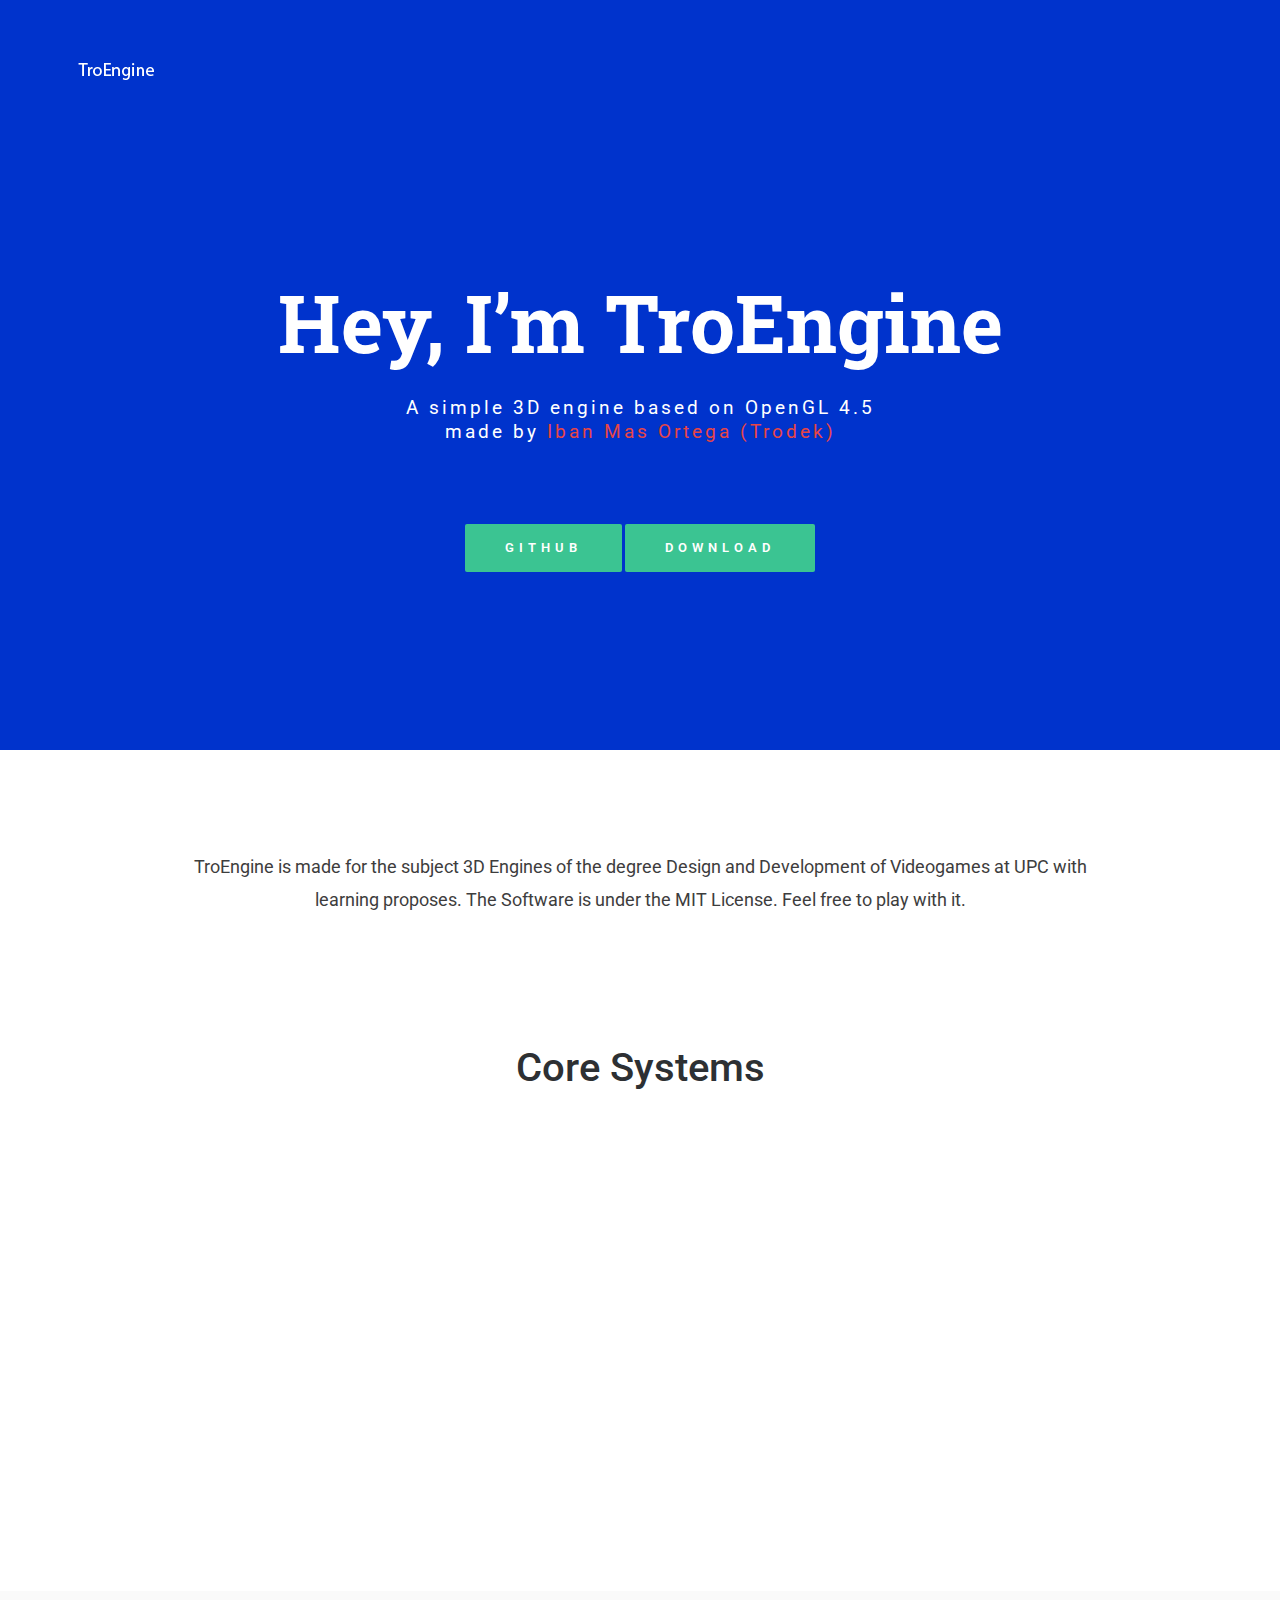
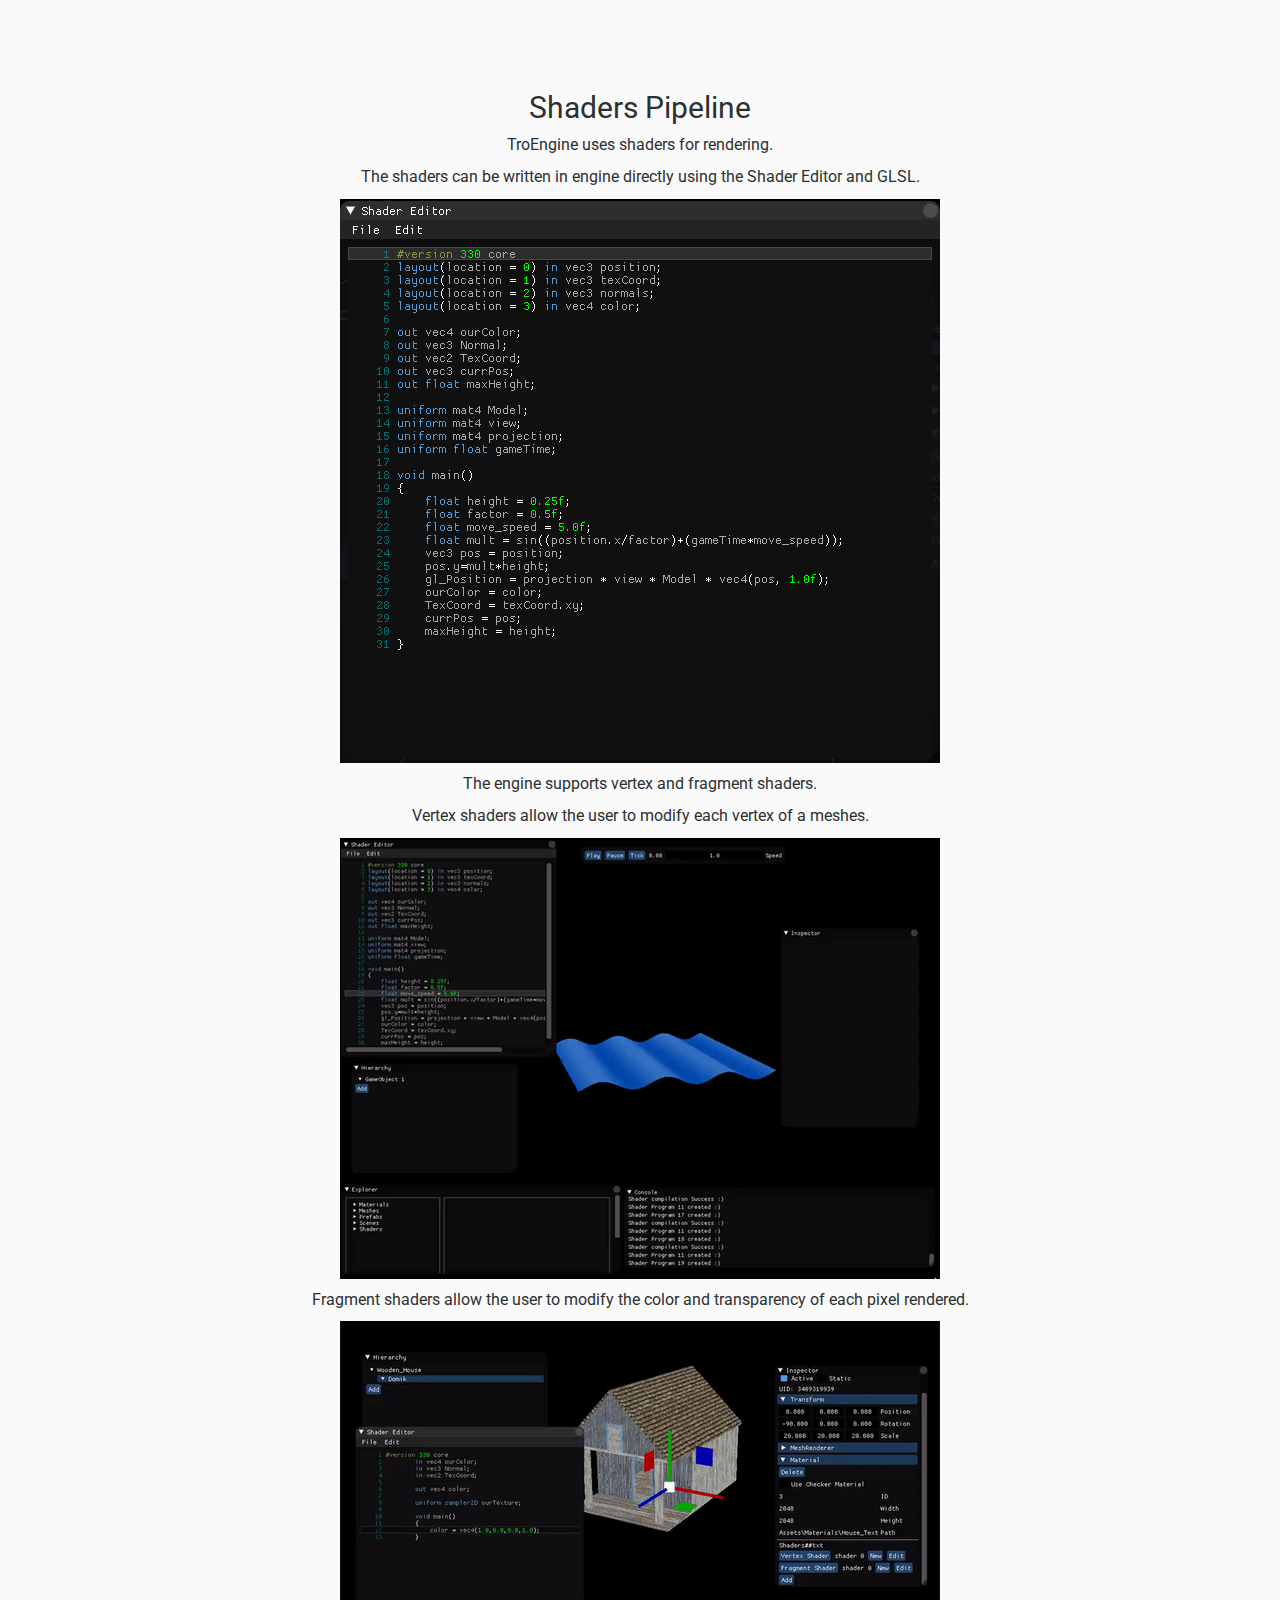
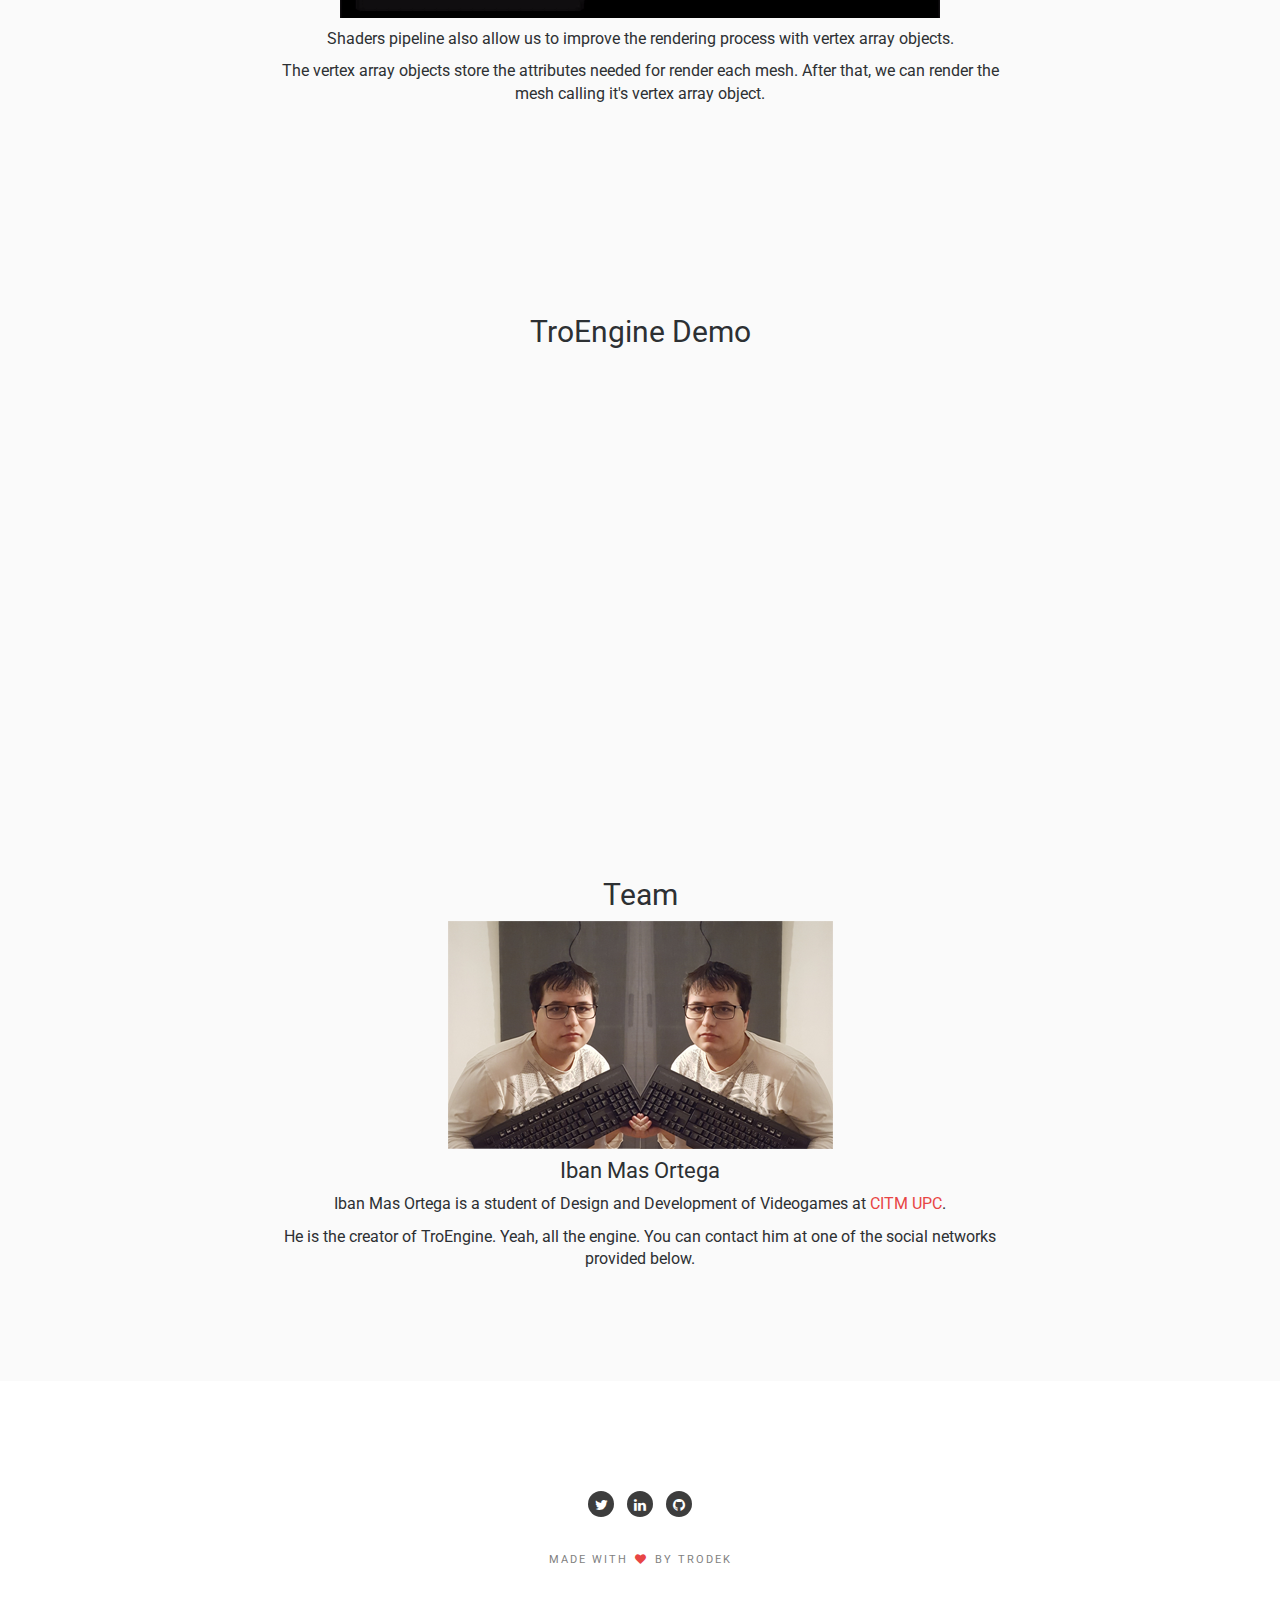
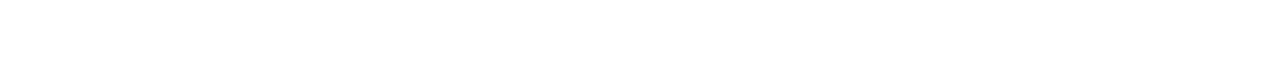
<file: docs/index.html>
<!doctype html>
<!--[if lt IE 7]>      <html class="no-js lt-ie9 lt-ie8 lt-ie7" lang=""> <![endif]-->
<!--[if IE 7]>         <html class="no-js lt-ie9 lt-ie8" lang=""> <![endif]-->
<!--[if IE 8]>         <html class="no-js lt-ie9" lang=""> <![endif]-->
<!--[if gt IE 8]><!-->
<html class="no-js" lang="">
<!--<![endif]-->

<head>
<meta charset="utf-8">
<meta name="description" content="">
<meta name="viewport" content="width=device-width, initial-scale=1">
<title>TroEngine - Simple 3D Engine</title>
<link rel="stylesheet" href="css/bootstrap.min.css">
<link rel="stylesheet" href="css/jquery.fancybox.css">
<link rel="stylesheet" href="css/main.css">
<link rel="stylesheet" href="css/responsive.css">
<link rel="stylesheet" href="css/animate.min.css">
<link rel="stylesheet" href="https://maxcdn.bootstrapcdn.com/font-awesome/4.4.0/css/font-awesome.min.css">
</head>

<body>
<!-- header section -->
<section class="banner" role="banner">
  <header id="header"> 
    <!-- navigation section  -->
    <div class="header-content clearfix"> <a class="logo" href="#"><img src="images/logo.png" alt="Mafolio"></a>
    </div>
    <!-- navigation section  --> 
  </header>
  
  <!-- banner text -->
  <div class="container">
    <div class="col-md-10 col-md-offset-1">
      <div class="banner-text text-center">
        <h1>Hey, I’m TroEngine</h1>
        <p>A simple 3D engine based on OpenGL 4.5<br>
          made by <a href="https://github.com/Trodek">Iban Mas Ortega (Trodek)</a></p>
		<a href="https://github.com/Trodek/TroEngine" class="btn btn-large">GitHub</a> 
		<a href="https://github.com/Trodek/TroEngine/releases" class="btn btn-large">Download</a>
        <!-- banner text --> 
      </div>
    </div>
  </div>
</section>
<!-- header section --> 
<!-- description text section -->
<section id="descripton" class="section descripton">
  <div class="container">
    <div class="col-md-10 col-md-offset-1 text-center">
      <p>TroEngine is made for the subject 3D Engines of the degree Design and Development of Videogames at UPC with learning proposes. The Software is under the MIT License. Feel free to play with it.</p>
    </div>
  </div>
</section>
<!-- description text section --> 
<!-- core systems section -->
<section id="works" class="works section no-padding">
 <center><h2> Core Systems </h2></center>
  <div class="container-fluid">
    <div class="row no-gutter">
      <div class="col-lg-3 col-md-6 col-sm-6 work"> <a href="http://assimp.sourceforge.net/" class="work-box"> <img src="images/meshes.png" alt="">
        <div class="overlay">
          <div class="overlay-caption">
            <h5>Mesh Importer</h5>
            <p>Import 3D meshes from FBX files</p>
			<p>using Assimp library.</p>
          </div>
        </div>
        <!-- overlay --> 
        </a> </div>
      <div class="col-lg-3 col-md-6 col-sm-6 work"> <a href="http://openil.sourceforge.net/" class="work-box"> <img src="images/textures.png" alt="">
        <div class="overlay">
          <div class="overlay-caption">
            <h5>Materials</h5>
            <p>Load Textures for your meshes</p>
			<p>using Devil library.</p>
          </div>
        </div>
        <!-- overlay --> 
        </a> </div>
      <div class="col-lg-3 col-md-6 col-sm-6 work"> <a href="#" class="work-box"> <img src="images/game_objects.png" alt="">
        <div class="overlay">
          <div class="overlay-caption">
            <h5>Game Objects</h5>
            <p>Organize your game assets</p>
			<p>using the Game Objects hierarchy.</p>
          </div>
        </div>
        <!-- overlay --> 
        </a> </div>
      <div class="col-lg-3 col-md-6 col-sm-6 work"> <a href="#" class="work-box"> <img src="images/components.png" alt="">
        <div class="overlay">
          <div class="overlay-caption">
            <h5>Components</h5>
            <p>Add Components to the Game Objects</p>
			<p>and edit them at the inspector.</p>
          </div>
        </div>
        <!-- overlay --> 
        </a> </div>
      <div class="col-lg-3 col-md-6 col-sm-6 work"> <a href="https://www.libsdl.org/" class="work-box"> <img src="images/Sdl-logo.png" alt="">
        <div class="overlay">
          <div class="overlay-caption">
            <h5>SDL Implementation</h5>
            <p>Created using SDL library.</p>
          </div>
        </div>
        <!-- overlay --> 
        </a> </div>
      <div class="col-lg-3 col-md-6 col-sm-6 work"> <a href="https://github.com/kgabis/parson" class="work-box"> <img src="images/json.png" alt="">
        <div class="overlay">
          <div class="overlay-caption">
            <h5>JSON Files</h5>
            <p>Save your scenes and objets to JSON</p>
			<p>using Parson library.</p>
          </div>
        </div>
        <!-- overlay --> 
        </a> </div>
      <div class="col-lg-3 col-md-6 col-sm-6 work"> <a href="#" class="work-box"> <img src="images/scenes.png" alt="">
        <div class="overlay">
          <div class="overlay-caption">
            <h5>Scene Manager</h5>
            <p>Create your awesome scenes,</p>
			<p>save them and load them.</p>
          </div>
        </div>
        <!-- overlay --> 
        </a> </div>
      <div class="col-lg-3 col-md-6 col-sm-6 work"> <a href="https://github.com/ocornut/imgui" class="work-box"> <img src="images/performance.png" alt="">
        <div class="overlay">
          <div class="overlay-caption">
            <h5>Performance GUI</h5>
            <p>In engine GUI with Performance</p>
			<p>window using ImGui.</p>
          </div>
        </div>
        <!-- overlay --> 
        </a> </div>
    </div>
  </div>
</section>
<!-- core systems section --> 
<!-- Shaders section -->
<section id="shaders" class="section hireme">
  <div class="container">
    <div class="col-md-8 col-md-offset-2 text-center">
      <h3>Shaders Pipeline</h3>
      <p>TroEngine uses shaders for rendering.</p>
	  <p>The shaders can be written in engine directly using the Shader Editor and GLSL.</p>
	  <img src="images/shader_editor.png" alt="">
	  <p> </p>
	  <p>The engine supports vertex and fragment shaders.</p>
	  <p>Vertex shaders allow the user to modify each vertex of a meshes.</p>
	  <img src="images/shader_water.gif" alt="">
	  <p> </p>
	  <p>Fragment shaders allow the user to modify the color and transparency of each pixel rendered.</p>
	  <img src="images/shader_example.gif" alt="">
	  <p> </p>
	  <p>Shaders pipeline also allow us to improve the rendering process with vertex array objects.</p>
	  <p>The vertex array objects store the attributes needed for render each mesh. After that, we can render the mesh calling it's vertex array object.</p>
	  </div>
  </div>
</section>
<!-- Shaders section --> 
<!-- demo section -->
<section id="demo" class="section hireme">
  <div class="container">
    <div class="col-md-8 col-md-offset-2 text-center">
      <h3>TroEngine Demo</h3>
	  <iframe width="560" height="315" src="https://www.youtube.com/embed/TLDcqcMuBts" frameborder="0" gesture="media" allow="encrypted-media" allowfullscreen></iframe>
  </div>
</section>
<!-- demo section --> 
<!-- me section -->
<section id="me" class="section hireme">
  <div class="container">
    <div class="col-md-8 col-md-offset-2 text-center">
      <h3>Team</h3>
	  <img src="images/me.png" alt="">
	  <h4>Iban Mas Ortega</h4>
	  <p> </p>
      <p>Iban Mas Ortega is a student of Design and Development of Videogames at <a href="https://www.citm.upc.edu/">CITM UPC</a>.</p>
	  <p>He is the creator of TroEngine. Yeah, all the engine. You can contact him at one of the social networks provided below.</p>
  </div>
</section>
<!-- me section --> 
<!-- footer -->
<footer class="section footer">
  <div class="footer-bottom">
    <div class="container">
      <div class="col-md-12">
        <p>
        <ul class="footer-share">
          <li><a href="https://twitter.com/TrodekGD"><i class="fa fa-twitter"></i></a></li>
          <li><a href="https://www.linkedin.com/in/iban-mas-21990010a/"><i class="fa fa-linkedin"></i></a></li>
		  <li><a href="https://github.com/Trodek"><i class="fa fa-github"></i></a></li>
        </ul>
        </p>
        <p><br>
          Made with <i class="fa fa-heart pulse"></i> by Trodek</a></p>
      </div>
    </div>
  </div>
</footer>
<!-- footer --> 

<!-- JS FILES --> 
<script src="https://ajax.googleapis.com/ajax/libs/jquery/1.11.3/jquery.min.js"></script> 
<script src="js/bootstrap.min.js"></script> 
<script src="js/jquery.fancybox.pack.js"></script> 
<script src="js/jquery.waypoints.min.js"></script> 
<script src="js/retina.min.js"></script> 
<script src="js/modernizr.js"></script> 
<script src="js/main.js"></script>
</body>
</html>
</file>
<file: docs/css/main.css>
/* ------------------------------------------------------------------------------
	Template Name: Minifolio
	Author: Designstub
	Author URI: http://www.designstub.com
	License: GNU General Public License version 3.0
	License URI: http://www.gnu.org/licenses/gpl-3.0.html
	Version: 1.0

/* ------------------------------------------------------------------------------
	Typography
-------------------------------------------------------------------------------*/

@import url(http://fonts.googleapis.com/css?family=Roboto:300,400,500,600,700);
@import url(http://fonts.googleapis.com/css?family=Roboto%20Slab:300,400,500,600,700);

p {
	font-size: 14px;
	line-height: 22.4px;
	color: #6c7279;
}
h1 {
	font-size: 65px;
	color: #2d3033;
}
h2 {
	font-size: 40px;
	color: #2d3033;
}
h3 {
	font-size: 28px;
	color: #2d3033;
	font-weight: 300;
}
h4 {
	font-size: 22px;
	color: #2d3033;
	font-weight: 400;
}
h5 {
	font-size: 14px;
	color: #2d3033;
	text-transform: uppercase;
	font-weight: 700;
}
.btn {
	background-color: #3bc492;
	color: #fff;
	font-size: 13px;
	font-weight: 600;
	letter-spacing: 5px;
	border: 0;
	-moz-border-radius: 2px;
	-webkit-border-radius: 2px;
	border-radius: 2px;
	display: inline-block;
	text-transform: uppercase;
}
.btn:hover, .btn:focus {
	background-color: #3d3d3d;
	color: #fff;
}
.btn-large {
	padding: 15px 40px;
}
/* ------------------------------------------------------------------------------
	Global Styles
-------------------------------------------------------------------------------*/
a {
	color: #e84545;
}
a:hover, a:focus {
	text-decoration: none;
	-moz-transition: background-color, color, 0.3s;
	-o-transition: background-color, color, 0.3s;
	-webkit-transition: background-color, color, 0.3s;
	transition: background-color, color, 0.3s;
}
body {
	font-family: "Roboto", sans-serif;
	font-weight: 400;
	color: #6c7279;
}
ul, ol {
	margin: 0;
	padding: 0;
}
ul li {
	list-style: none;
}
.section {
	padding: 100px 0;
}
.no-padding {
	padding: 0;
}
.no-gutter [class*=col-] {
	padding-right: 0;
	padding-left: 0;
}
.space
{
	margin-top:60px;	
}
/* ------------------------------------------------------------------------------
	Header
-------------------------------------------------------------------------------*/
#header {
	position: fixed;
	width: 100%;
	z-index: 999;
}
#header .header-content {
	margin: 0 auto;
	max-width: 1170px;
	padding: 60px 0;
	width: 100%;
	-moz-transition: padding 0.3s;
	-o-transition: padding 0.3s;
	-webkit-transition: padding 0.3s;
	transition: padding 0.3s;
}
#header .logo {
	float: left;
}
#header.fixed {
	background-color: rgba(0, 0, 0, 0.25);
}
#header.fixed .header-content {
	border-bottom: 0;
	padding: 25px 0;
}
#header.fixed .nav-toggle {
	top: 18px;
}
.navigation.open {
	opacity: 0.9;
	visibility: visible;
	-moz-transition: opacity 0.5s;
	-o-transition: opacity 0.5s;
	-webkit-transition: opacity 0.5s;
	transition: opacity 0.5s;
}
.navigation {
	float: right;
}
.navigation li {
	display: inline-block;
}
.navigation a {
	color: rgba(255, 255, 255, 0.75);
	font-size: 13px;
	font-weight: 400;
	margin-left: 40px;
	letter-spacing: 3px;
	text-transform: uppercase;
}
.navigation a:hover, .navigation a.active {
	color: #fff;
}
.nav-toggle {
	display: none;
	height: 44px;
	overflow: hidden;
	position: fixed;
	right: 5%;
	text-indent: 100%;
	top: 32px;
	white-space: nowrap;
	width: 44px;
	z-index: 99999;
	-moz-transition: all 0.3s;
	-o-transition: all 0.3s;
	-webkit-transition: all 0.3s;
	transition: all 0.3s;
}
.nav-toggle:before, .nav-toggle:after {
	border-radius: 50%;
	content: "";
	height: 100%;
	left: 0;
	position: absolute;
	top: 0;
	width: 100%;
	-moz-transform: translateZ(0);
	-ms-transform: translateZ(0);
	-webkit-transform: translateZ(0);
	transform: translateZ(0);
	-moz-backface-visibility: hidden;
	-webkit-backface-visibility: hidden;
	backface-visibility: hidden;
	-moz-transition-property: -moz-transform;
	-o-transition-property: -o-transform;
	-webkit-transition-property: -webkit-transform;
	transition-property: transform;
}
.nav-toggle:before {
	background-color: #4b1685;
	-moz-transform: scale(1);
	-ms-transform: scale(1);
	-webkit-transform: scale(1);
	transform: scale(1);
	-moz-transition-duration: 0.3s;
	-o-transition-duration: 0.3s;
	-webkit-transition-duration: 0.3s;
	transition-duration: 0.3s;
}
.nav-toggle:after {
	background-color: #4b1685;
	-moz-transform: scale(0);
	-ms-transform: scale(0);
	-webkit-transform: scale(0);
	transform: scale(0);
	-moz-transition-duration: 0s;
	-o-transition-duration: 0s;
	-webkit-transition-duration: 0s;
	transition-duration: 0s;
}
.nav-toggle span {
	background-color: #fff;
	bottom: auto;
	display: inline-block;
	height: 3px;
	left: 50%;
	position: absolute;
	right: auto;
	top: 50%;
	width: 18px;
	z-index: 10;
	-moz-transform: translateX(-50%) translateY(-50%);
	-ms-transform: translateX(-50%) translateY(-50%);
	-webkit-transform: translateX(-50%) translateY(-50%);
	transform: translateX(-50%) translateY(-50%);
}
.nav-toggle span:before, .nav-toggle span:after {
	background-color: #fff;
	content: "";
	height: 100%;
	position: absolute;
	right: 0;
	top: 0;
	width: 100%;
	-moz-transform: translateZ(0);
	-ms-transform: translateZ(0);
	-webkit-transform: translateZ(0);
	transform: translateZ(0);
	-moz-backface-visibility: hidden;
	-webkit-backface-visibility: hidden;
	backface-visibility: hidden;
	-moz-transition: -moz-transform 0.3s;
	-o-transition: -o-transform 0.3s;
	-webkit-transition: -webkit-transform 0.3s;
	transition: transform 0.3s;
}
.nav-toggle span:before {
	-moz-transform: translateY(-6px) rotate(0deg);
	-ms-transform: translateY(-6px) rotate(0deg);
	-webkit-transform: translateY(-6px) rotate(0deg);
	transform: translateY(-6px) rotate(0deg);
}
.nav-toggle span:after {
	-moz-transform: translateY(6px) rotate(0deg);
	-ms-transform: translateY(6px) rotate(0deg);
	-webkit-transform: translateY(6px) rotate(0deg);
	transform: translateY(6px) rotate(0deg);
}
.nav-toggle.close-nav:before {
	-moz-transform: scale(0);
	-ms-transform: scale(0);
	-webkit-transform: scale(0);
	transform: scale(0);
}
.nav-toggle.close-nav:after {
	-moz-transform: scale(1);
	-ms-transform: scale(1);
	-webkit-transform: scale(1);
	transform: scale(1);
}
.nav-toggle.close-nav span {
	background-color: rgba(255, 255, 255, 0);
}
.nav-toggle.close-nav span:before, .nav-toggle.close-nav span:after {
	background-color: #fff;
}
.nav-toggle.close-nav span:before {
	-moz-transform: translateY(0) rotate(45deg);
	-ms-transform: translateY(0) rotate(45deg);
	-webkit-transform: translateY(0) rotate(45deg);
	transform: translateY(0) rotate(45deg);
}
.nav-toggle.close-nav span:after {
	-moz-transform: translateY(0) rotate(-45deg);
	-ms-transform: translateY(0) rotate(-45deg);
	-webkit-transform: translateY(0) rotate(-45deg);
	transform: translateY(0) rotate(-45deg);
}
/* ------------------------------------------------------------------------------
	Banner
-------------------------------------------------------------------------------*/

.banner {
	background-color: #0033cc;
	min-height: 750px;
}
.banner-text {
	padding-top: 28%;
}
.banner-text h1 {
	color: #fff;
	font-family: "Roboto Slab", sans-serif;
	font-size: 80px;
	font-weight: 700;
}
.banner-text p {
	color: #fff;
	font-size: 19px;
	font-weight: 400;
	letter-spacing: 3px;
	line-height: 24px;
	margin-top: 30px;
	margin-bottom: 80px;
}
/* ------------------------------------------------------------------------------
	Description Text
-------------------------------------------------------------------------------*/

.descripton p {
	color: #3d3d3d;
	font-size: 18px;
	line-height: 33px;
	font-weight: 400;
}
/* ------------------------------------------------------------------------------
	Works
-------------------------------------------------------------------------------*/
.work {
  -moz-box-shadow: 0 0 0 1px #fff;
  -webkit-box-shadow: 0 0 0 1px #fff;
  box-shadow: 0 0 0 1px #fff;

  overflow: hidden;
  position: relative;
  visibility: hidden; }
  .work img
  {
	width:100%;
	height:100%;  
  }
  .work .overlay {
    background: rgba(64, 35, 97, 0.9);
    height: 100%;
    left: 0;
    opacity: 0;
    position: absolute;
    top: 0;
    width: 100%;
    -moz-transition: opacity, 0.3s;
    -o-transition: opacity, 0.3s;
    -webkit-transition: opacity, 0.3s;
    transition: opacity, 0.3s; }
  .work .overlay-caption {
    position: absolute;
    text-align: center;
    top: 50%;
    width: 100%;
    -moz-transform: translateY(-50%);
    -ms-transform: translateY(-50%);
    -webkit-transform: translateY(-50%);
    transform: translateY(-50%); }
  .work h5, .work p, .work img {
    -moz-transition: all, 0.5s;
    -o-transition: all, 0.5s;
    -webkit-transition: all, 0.5s;
    transition: all, 0.5s; }
  .work h5, .work p {
    color: #fff;
    margin: 0;
    opacity: 0; }
  .work h5 {
    margin-bottom: 5px;
    -moz-transform: translate3d(0, -200%, 0);
    -ms-transform: translate3d(0, -200%, 0);
    -webkit-transform: translate3d(0, -200%, 0);
    transform: translate3d(0, -200%, 0); }
  .work p {
    -moz-transform: translate3d(0, 200%, 0);
    -ms-transform: translate3d(0, 200%, 0);
    -webkit-transform: translate3d(0, 200%, 0);
    transform: translate3d(0, 200%, 0); }

.work-box:hover img {
  -moz-transform: scale(1.2);
  -ms-transform: scale(1.2);
  -webkit-transform: scale(1.2);
  transform: scale(1.2); }
.work-box:hover .overlay {
  opacity: 1; }
  .work-box:hover .overlay h5, .work-box:hover .overlay p {
    opacity: 1;
    -moz-transform: translate3d(0, 0, 0);
    -ms-transform: translate3d(0, 0, 0);
    -webkit-transform: translate3d(0, 0, 0);
    transform: translate3d(0, 0, 0); }
	
	/* ------------------------------------------------------------------------------
	Work animation
-------------------------------------------------------------------------------*/
.work:nth-child(1) {
  -moz-animation-delay: 0.1s;
  -webkit-animation-delay: 0.1s;
  animation-delay: 0.1s; }
.work:nth-child(2) {
  -moz-animation-delay: 0.2s;
  -webkit-animation-delay: 0.2s;
  animation-delay: 0.2s; }
.work:nth-child(3) {
  -moz-animation-delay: 0.3s;
  -webkit-animation-delay: 0.3s;
  animation-delay: 0.3s; }
.work:nth-child(4) {
  -moz-animation-delay: 0.4s;
  -webkit-animation-delay: 0.4s;
  animation-delay: 0.4s; }
.work:nth-child(5) {
  -moz-animation-delay: 0.8s;
  -webkit-animation-delay: 0.8s;
  animation-delay: 0.8s; }
.work:nth-child(6) {
  -moz-animation-delay: 0.7s;
  -webkit-animation-delay: 0.7s;
  animation-delay: 0.7s; }
.work:nth-child(7) {
  -moz-animation-delay: 0.6s;
  -webkit-animation-delay: 0.6s;
  animation-delay: 0.6s; }
.work:nth-child(8) {
  -moz-animation-delay: 0.5s;
  -webkit-animation-delay: 0.5s;
  animation-delay: 0.5s; }

.animated {
  visibility: visible; }
  
/* ------------------------------------------------------------------------------
	Hire me
-------------------------------------------------------------------------------*/
.hireme {
	background-color: #fafafa;
}
.hireme h3 {
	font-family: "Roboto", sans-serif;
	font-size: 30px;
	font-weight: 400;
	margin-top: 0;
}
.hireme p {
	color: #2d3033;
	font-family: "Roboto", sans-serif;
	font-size: 16px;
	font-weight: 400;
}
.hireme .btn {
	margin-top: 30px;
}
/* ------------------------------------------------------------------------------
	Footer
-------------------------------------------------------------------------------*/
.footer {
	text-align: center;
}
.footer p {
	font-family: "Roboto", sans-serif;
	font-size: 11px;
	color: #7f7f7f;
	letter-spacing: 2px;
	text-transform: uppercase;
}
.footer a {
	color: #7f7f7f;
}
.footer a:hover {
	color: #e84545;
}
.footer .footer-share {
	margin-top: 0;
}
.footer .footer-share li {
	background: #3d3d3d none repeat scroll 0 0;
	border-radius: 50%;
	color: #ffffff;
	width: 26px;
	height: 26px;
	border-radius: 50%;
	padding: 4px 0;
	margin: 0 5px;
	display: inline-block;
	float: none;
}
.footer .footer-share a {
	color: #fff;
}
.footer .fa-heart {
	color: #e84545;
	font-size: 11px;
	margin: 0 2px;
}
  
/* ------------------------------------------------------------------------------
	Inner Page Banner
-------------------------------------------------------------------------------*/

.innerbanner {
	background-color: #65349c;
	min-height: 100%;
}
.innerbanner-text {
	padding-top: 20%;
	padding-bottom: 5%;
}

.innerbanner-text p {
	color: #fff;
	font-family: "Roboto Slab", sans-serif;
	font-size: 36px;
	font-weight: 400;
	letter-spacing: 3px;
	line-height: 24px;
	margin-top: 30px;
	margin-bottom: 80px;
}
/* ------------------------------------------------------------------------------
	Inner description
-------------------------------------------------------------------------------*/
.inner-description h1 {
	color: #3d3d3d;
	font-size: 23px;
	font-weight: 700;
	margin-top:55px;
}
.inner-description p {
	color: #3d3d3d;
	font-size: 18px;
	line-height: 33px;
	font-weight: 400;
}
.inner-description img
{
width:150px;
height:150px;
border-radius:50%;	
}


/* ------------------------------------------------------------------------------
	Contact form
-------------------------------------------------------------------------------*/
.conForm
{
margin-top:50px;	
}
.conForm input {
	background:#fafafa;
	color:#797979;
	padding:15px 30px;
	border:none;
	margin-right:3%;
	margin-bottom:30px;
	outline:none;
	font-style:normal;
	border:#f4f3f3 1px solid;
	font-size:15px;
}
.conForm input.noMarr {
	margin-right:0px;
}
.conForm textarea {
	background:#fafafa;
	color:#797979;
	padding:15px 30px;
	margin-bottom:18px;
	outline:none;
	height:300px;
	font-style:normal;
	resize:none;
	font-size:15px;
	border:#f4f3f3 1px solid;
}


.conForm .submitBnt {
	background:#3bc492;
	color: #fff;
		padding: 15px 40px;
	font-size: 13px;
	font-weight: 600;
	letter-spacing: 5px;
	border: 0;
	-moz-border-radius: 2px;
	-webkit-border-radius: 2px;
	border-radius: 2px;
	display: inline-block;
	text-transform: uppercase;
}
.conForm .submitBnt:hover {
	background:#3d3d3d;
	color:#fff;
}
.error_message {
    color: #ff675f;
    font-weight: 500;
    padding-bottom: 15px;
}
#success_page h3 {
    color: #5ed07b;
    font-size: 17px;
    font-weight: 700;
}
</file>
<file: docs/css/responsive.css>
@media screen and (max-width: 1024px) {
  #header .header-content {
    width: 90%; }

  .nav-toggle {
    display: block; }

  .navigation {
    position: fixed;
    background-color: #000;
    width: 100%;
    height: 100%;
    top: 0;
    left: 0;
    z-index: 99999;
    visibility: hidden;
    opacity: 0;
    -webkit-transition: opacity 0.5s, visibility 0s 0.5s;
    transition: opacity 0.5s, visibility 0s 0.5s; }
    .navigation .primary-nav {
      position: relative;
      top: 45%;
      -moz-transform: translateY(-45%);
      -ms-transform: translateY(-45%);
      -webkit-transform: translateY(-45%);
      transform: translateY(-45%); }
    .navigation li {
      display: block;
      margin-bottom: 20px; }
    .navigation a {
      display: block;
      font-size: 25px;
      margin: 0;
      text-align: center; }

  .person {
    margin: 0 auto 50px; }
    .person-content {
      text-align: center; }
    .person .social-icons li {
      display: inline-block;
      float: none;
      margin-bottom: 5px; }

  .testimonials blockquote {
    padding: 20px 5% 0; }
  .testimonials p {
    font-size: 26px; }

  .flex-control-nav {
    bottom: 20px; } }
@media screen and (max-width: 768px) {
	#header .header-content {
		 padding: 45px 0;
	}
	.banner
	{
	min-height:100%!important;	
	}
  .banner-text {
    padding-top: 30%; }
    .banner-text h1 {
      font-size: 42px; }
    .banner-text p {
      font-size: 18px; }
.innerbanner-text{
	    padding-top: 30%; }
  .flexslider {
    padding-bottom: 80px; }

  .flex-control-nav {
    width: 100%; }

  .footer .footer-col {
    margin-bottom: 50px; } }
@media screen and (max-width: 640px) {
	#header .header-content {
		 padding: 45px 0;
	}
  .banner-text {
    padding-top: 35%; }
	.innerbanner-text{
	    padding-top: 35%; } }
@media screen and (max-width: 480px) {
	#header .header-content {
		 padding: 45px 0;
	}
  .banner-text {
    padding-top: 45%; }
	    .banner-text h1 {
      font-size: 32px; }
	  .innerbanner-text{
	    padding-top: 45%; } }
@media screen and (max-width: 320px) {
	#header .header-content {
		 padding: 45px 0;
	}
			
			
  .banner-text {
    padding-top: 55%; }
.innerbanner-text{
	    padding-top: 55%; }
  .testimonials blockquote {
    padding: 20px 5% 0; }
  .testimonials p {
    font-size: 26px; } }
</file>
